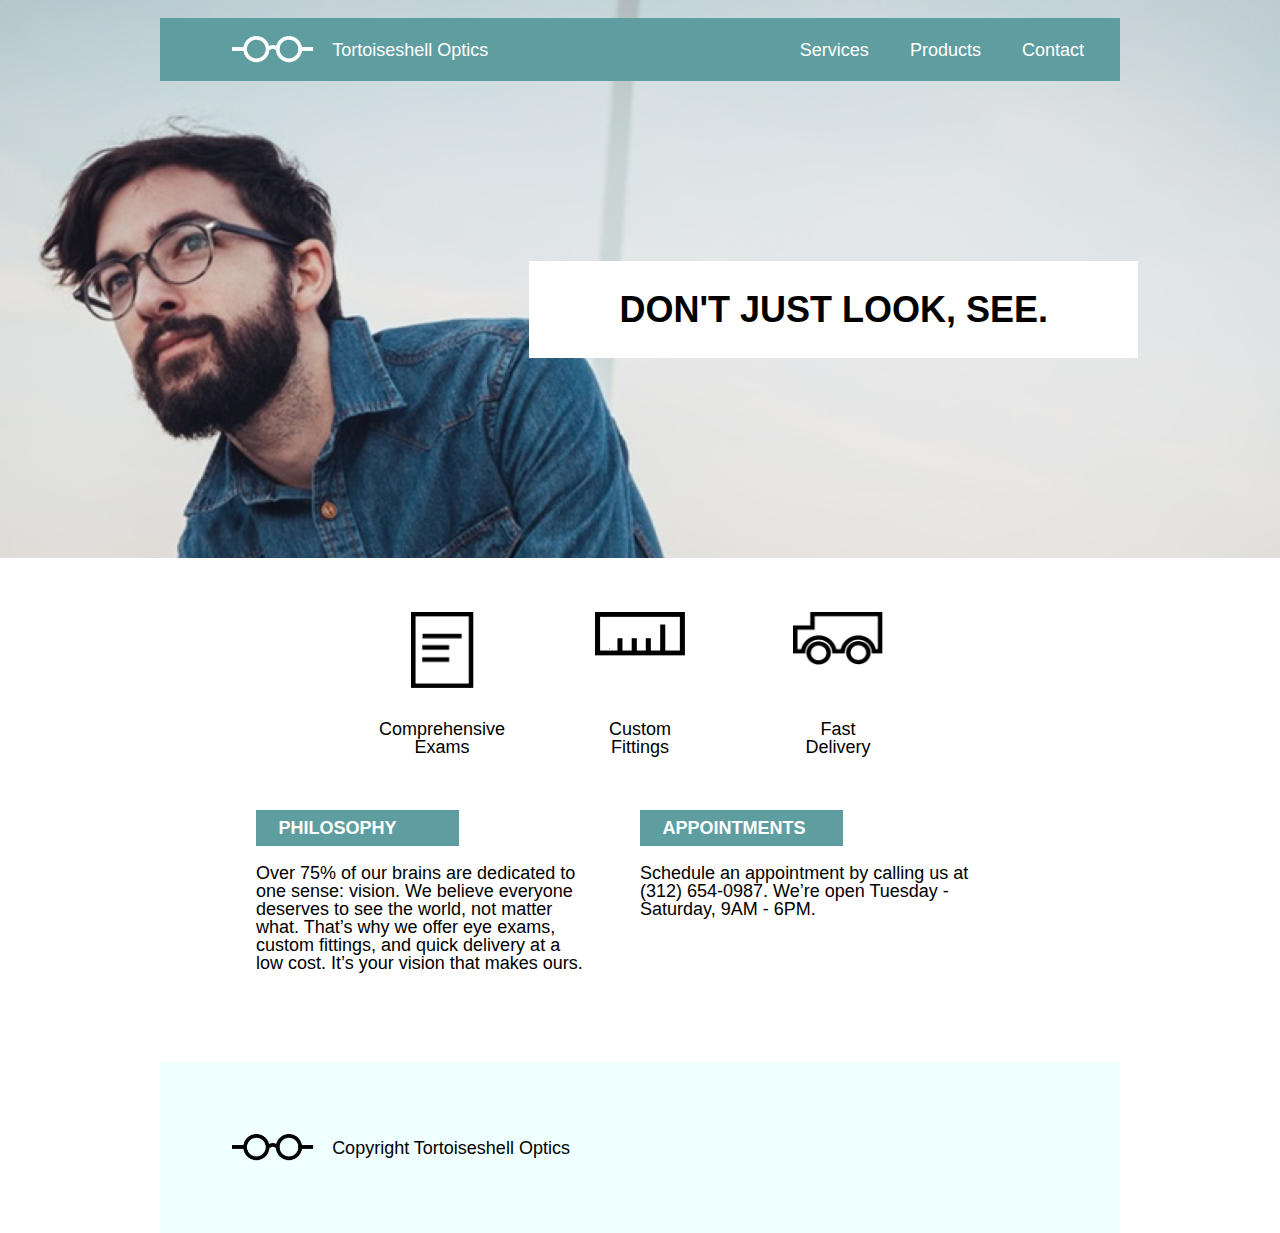
<file: index.html>
<!DOCTYPE html>
<html>
  <head>
    <meta charset="utf-8">
    <title>Tortoiseshell Optics</title>
    <link rel="stylesheet" href="./resources/css/reset.css" type="text/css">
    <link rel="stylesheet" href="./resources/css/styles.css" type="text/css">
  </head>
  <body>
    <header>
      <div class="bande">
        <div class="container">
          <div class="logo">
            <img src="./resources/images/logo-white.png" alt="Tortoise Logo white">
            <span>Tortoiseshell Optics</span>
          </div>
          <nav>
            <div class="navlarge">
              <span><a href="#services">Services</a></span>
              <span><a href="#products">Products</a></span>
              <span><a href="#contact">Contact</a></span>
            </div>
            <div class="navsmall">
              <span>Menu</span>
            </div>
          </nav>
        </div>
      </div>
      <div class="slogan container">
        <div class="sloganbox container">
          <h1>DON'T JUST LOOK, SEE.</h1>
        </div>
      </div>
    </header>

    <main>
      <div class="icons container">
        <div class="icon paper">
          <img src="./resources/images/paper-icon.png" alt="paper icon">
          <span>Comprehensive Exams</span>
        </div>
        <div class="icon ruler">
          <img src="./resources/images/ruler-icon.png" alt="ruler icon">
          <span>Custom Fittings</span>
        </div>
        <div class="icon truck">
          <img src="./resources/images/truck-icon.png" alt="truck icon">
          <span>Fast Delivery</span>
        </div>
      </div>

      <div class="topics container">
        <div class="topic">
          <h4>PHILOSOPHY</h4>
          <span>Over 75% of our brains are dedicated to one sense: vision. We believe everyone deserves to see the world, not matter what. That’s why we offer eye exams, custom fittings, and quick delivery at a low cost. It’s your vision that makes ours.</span>
        </div>
        <div class="topic">
          <h4>APPOINTMENTS</h4>
          <span>Schedule an appointment by calling us at (312) 654-0987. We’re open Tuesday - Saturday, 9AM - 6PM.</span>
        </div>
      </div>

    </main>

    <footer >
      <div class="container">
        <img src="./resources/images/logo-black.png" alt="Tortoise logo black">
        <span>Copyright Tortoiseshell Optics</span>
      </div>
    </footer>
  </body>
</html>
</file>
<file: resources/css/styles.css>
html {
  font-size: 18px;
  line-height: 1.4;
  font-family: Helvetica;
}

h1 {
    display: block;
    font-size: 2rem;
    font-weight: bold;
}

h2 {
    display: block;
    font-size: 1.5rem;
    font-weight: bold;
}

h3 {
    display: block;
    font-size: 1.17rem;
    font-weight: bold;
}

h4 {
    display: block;
    font-weight: bold;
}

header {
  display: flex;
  flex-direction: column;
  align-items: center;
  width: 100%;
  height: 31rem;
  background-image: url('../images/glasses-bg.png');
  background-repeat: no-repeat;
  background-position: center;
  background-size: cover;
}

.container {
  width: 960px;
}

.bande {
  width: 100%;
  margin: 1rem 0rem 10rem 0rem;
  display: flex;
  justify-content: center;;
  color: white;
}

.bande .container {
  display: flex;
  justify-content: space-between;
  background-color: cadetblue;
}

.logo {
  display: flex;
  align-items: center;
  padding: 1rem 0rem 1rem 2rem;
}

.logo img {
  height: 1.5rem;
  padding: 0rem 1rem 0rem 2rem;
}

nav {
  display: flex;
  align-items: center;
}

nav a {
  text-decoration: none;
  color: white;
}

nav span {
    padding-right: 2rem;
}

.navsmall {
  display: none;
}

.slogan {
  margin-left: 2rem;
}

.sloganbox {
  display: flex;
  justify-content: flex-end;
}

.slogan h1 {
  padding: 1.5rem 5rem;
  line-height: 1.2;
  background-color: white;
}

main {
  margin: 3rem 0rem 5rem 0rem;
  display: flex;
  flex-direction: column;
  align-items: center;
}

.icons {
  height: 8rem;
  display: flex;
  justify-content: center;
  flex-wrap: wrap;
  margin-bottom: 3rem;
}

.icon {
  width: 5rem;
  display: flex;
  flex-direction: column;
  justify-content: space-between;
  align-items: center;
  text-align: center;
  margin-right: 6rem;
}

.icon img {
  width: 100%;
  max-width: 6rem;
  height: auto;
}

.paper img {
  width: 3.5rem;
  height: auto;
}

.truck {
  margin-right: 0px;
}

.topics {
  display: flex;
  justify-content: center;
  flex-wrap: wrap;
}

.topic {
  width: 35%;
  display: flex;
  flex-direction: column;
  margin-right: 5%;
}

.topics h4 {
  width: 10rem;
  background-color: cadetblue;
  padding: 0.5rem 0rem 0.5rem 1.25rem;
  margin-bottom: 1rem;
  color: white;
}

footer {
  display: flex;
  justify-content: center;
  align-items: center;
}

footer div {
  background-color: azure;
  display: flex;
  align-items: center;
}

footer img {
  height: 1.5rem;
  margin: 4rem 1rem 4rem 4rem;
}

@media only screen and (max-width: 1047px) {
  header {
    height: 22rem;
    background-position: left;
  }

  .container {
    width: 100%;
  }

  .bande {
    margin: 0rem 0rem 5rem 0rem;
  }

  .slogan {
    margin: 0px;
  }

  .sloganbox h1 {
    margin-right: 2rem;
    padding: 0.75rem 4rem;
    font-size: 1.33rem;
  }


}

@media only screen and (max-width: 900px) {
  .bande {
    margin: 0rem 0rem 14rem 0rem;
  }
}

@media only screen and (max-width: 680px) {
  .navlarge {
    display: flex;
    flex-direction: column;
  }

  .navlarge span {
    padding-bottom: 5px;
  }

  .sloganbox h1 {
    width: 100%;
    margin: 0rem;
    text-align: center;
  }
}

@media only screen and (max-width: 600px) {
  header {

  }

  .logo span {
    display: none;
  }

  .navlarge {
    display: none;
  }

  .navsmall {
    display: block;
  }

  main {
    margin-bottom: 0rem;
  }

  .icons {
    height: auto;
  }

  .icon {
    width: 100%;
    margin-right: 0rem;
    margin-bottom: 2rem;
  }

  .topic {
    width: 100%;
    margin-bottom: 3rem;
  }

  .topic h4 {
    width: 100%;
    text-align: center;
  }

  footer span {
    display: none;
  }

  footer div {
    justify-content: center;
  }
}
</file>
